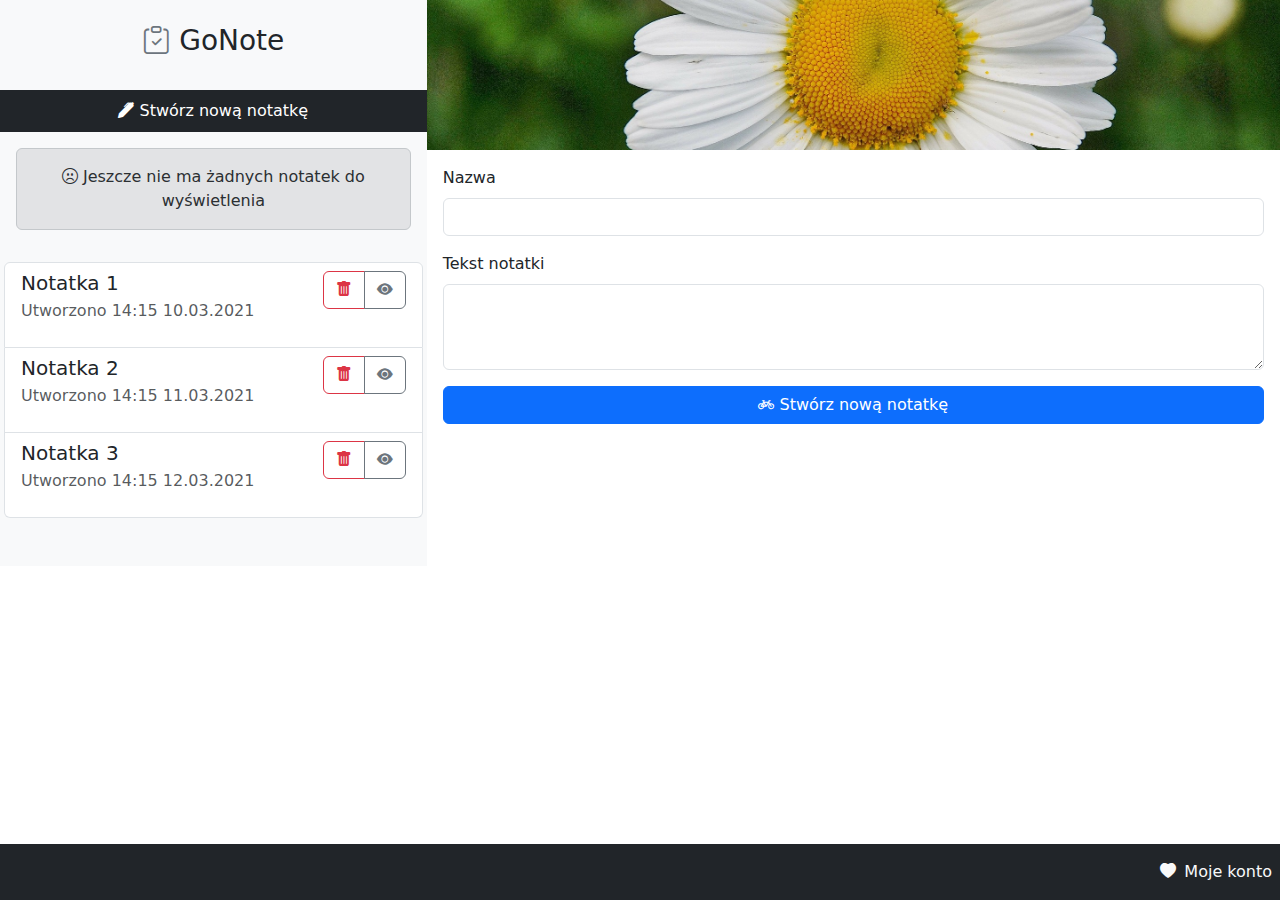
<file: index.html>
<!DOCTYPE html>
<html>
	<head>
		<meta name="viewport" content="width=device-width, initial-scale=1">
		<link rel="stylesheet" href="https://cdn.jsdelivr.net/npm/bootstrap@5.0.0-beta2/dist/css/bootstrap.min.css">
		<link rel="stylesheet" href="https://cdn.jsdelivr.net/npm/bootstrap-icons@1.4.0/font/bootstrap-icons.css">
		<link rel="stylesheet" href="custom-style.css">
		<title>Go Note</title>
	</head>
	<body>
		
		<div class="container-fluid p-0 m-0">
			<div class="row p-0 m-0">
				<div class="col-12 col-md-5 col-lg-4 bg-light p-0">
					<h3 class="w-100 text-center p-4">
						<i class="bi bi-clipboard-check text-secondary"></i>
						GoNote
					</h3>
					<button type="button" class="btn btn-dark w-100 py-2 rounded-0">
						<i class="bi bi-pen-fill"></i>
						Stwórz nową notatkę
					</button>
					<div class="alert alert-secondary m-3 text-center">
						<i class="bi bi-emoji-frown"></i>
						Jeszcze nie ma żadnych notatek do wyświetlenia
					</div>
					<div class="list-group pt-3 pb-5 px-1">
						<div class="list-group-item">
							<div class="float-end">
								<div class="btn-group" role="group">
									<button type="button" class="btn btn-outline-danger">
										<i class="bi bi-trash-fill"></i>
									</button>
									<button type="button" class="btn btn-outline-secondary">
										<i class="bi bi-eye-fill"></i>
									</button>
								</div>
							</div>
							<h5 class="mb-1">Notatka 1</h5>
							<p class="text-muted">Utworzono 14:15 10.03.2021</p>
						</div>
						
						<div class="list-group-item">
							<div class="float-end">
								<div class="btn-group" role="group">
									<button type="button" class="btn btn-outline-danger">
										<i class="bi bi-trash-fill"></i>
									</button>
									<button type="button" class="btn btn-outline-secondary">
										<i class="bi bi-eye-fill"></i>
									</button>
								</div>
							</div>
							<h5 class="mb-1">Notatka 2</h5>
							<p class="text-muted">Utworzono 14:15 11.03.2021</p>
						</div>
						
						<div class="list-group-item">
							<div class="float-end">
								<div class="btn-group" role="group">
									<button type="button" class="btn btn-outline-danger">
										<i class="bi bi-trash-fill"></i>
									</button>
									<button type="button" class="btn btn-outline-secondary">
										<i class="bi bi-eye-fill"></i>
									</button>
								</div>
							</div>
							<h5 class="mb-1">Notatka 3</h5>
							<p class="text-muted">Utworzono 14:15 12.03.2021</p>
						</div>
					</div>
				</div>
				<div class="col-12 col-md-7 col-lg-8 bg-white p-0">
					<div class="cover d-none d-sm-block"></div>
					
					<form class="p-3">
						<div class="mb-3">
							<label for="exampleFormControlInput1" class="form-label">Nazwa</label>
							<input type="text" class="form-control" id="exampleFormControlInput1">
						</div>
						<div class="mb-3">
							<label for="exampleFormControlTextarea1" class="form-label">Tekst notatki</label>
							<textarea class="form-control" id="exampleFormControlTextarea1" rows="3"></textarea>
						</div>
						<button type="submit" class="btn btn-primary w-100">
							<i class="bi bi-bicycle"></i>
							Stwórz nową notatkę
						</button>
					</form>
				</div>
			</div>
		</div>        
		<nav class="navbar fixed-bottom navbar-dark bg-dark">
			<div class="container-fluid justify-content-end p-2">
				<span class="text-muted mx-5 d-none d-md-block">
					©2021 Polityka prywatności | Warunki korzystania z usługi
				</span>
				<span class="text-light"><i class="bi bi-heart-fill pe-2"></i>Moje konto</span>
			</div>
		</nav>
		<script src="https://cdn.jsdelivr.net/npm/bootstrap@5.0.0-beta2/dist/js/bootstrap.bundle.min.js"></script>
	</body>
</html>
</file>
<file: custom-style.css>
.cover {
 background-image: url("background.jpg");
 background-position: center;
 background-size: cover;
 min-height: 150px;
}
</file>
